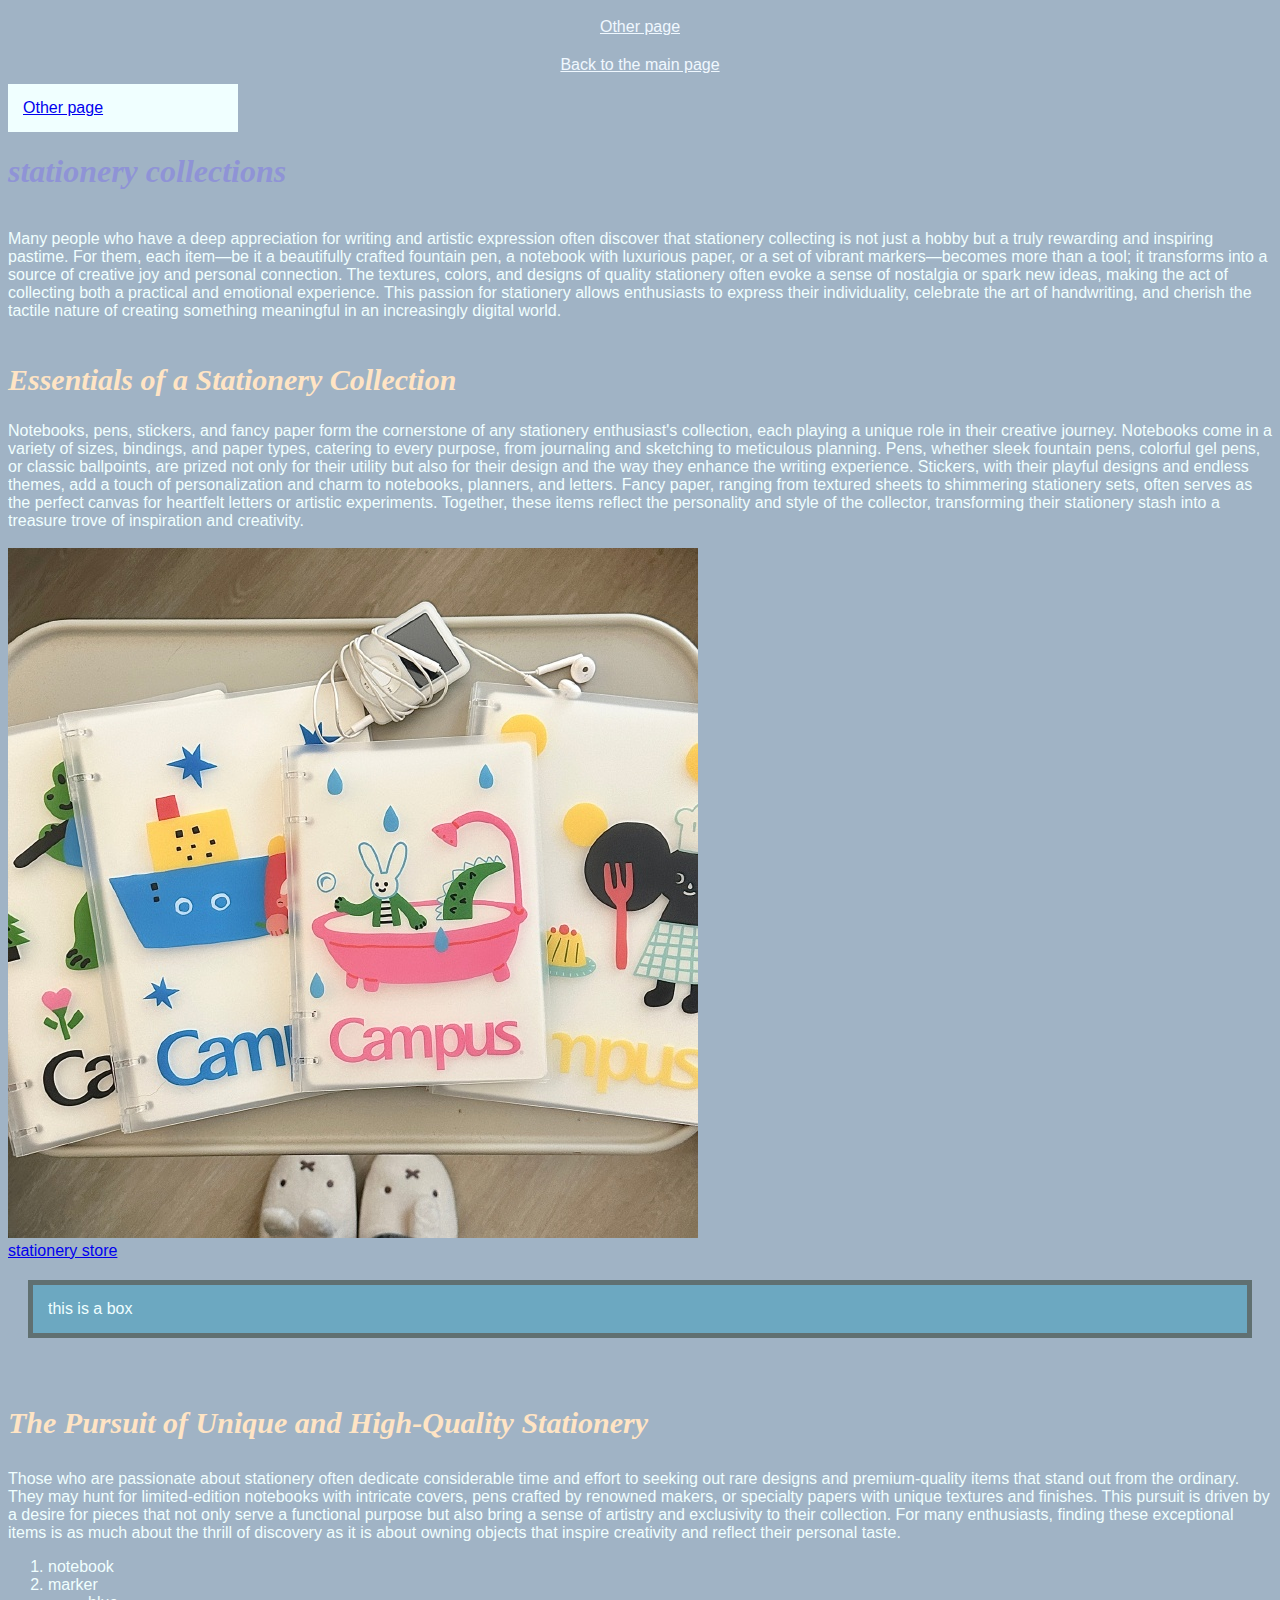
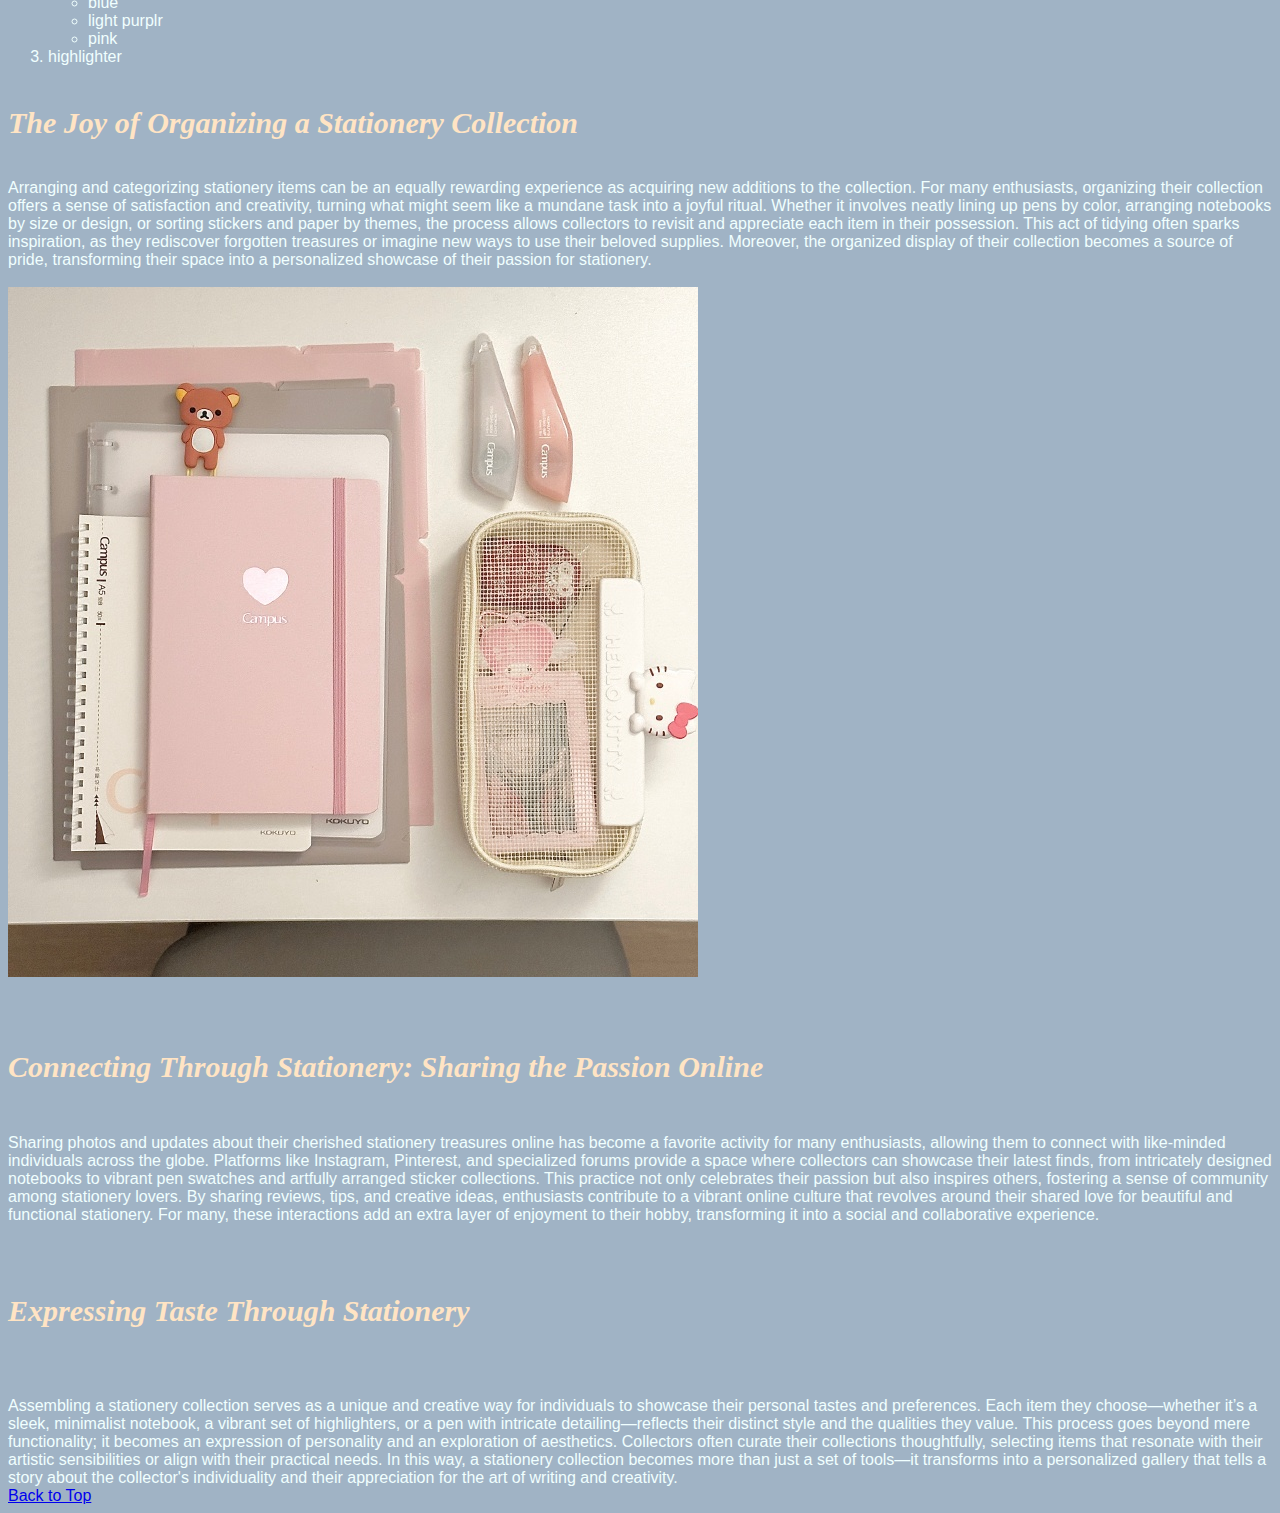
<file: index2.html>
<!DOCTYPE html>
<html lang="en">

<head>
    <meta charset="UTF-8">
    <meta name="viewport" content="width=device-width, initial-scale=1.0">
    <title>Document</title>
    <link rel="stylesheet" href="styles/styles.css">
</head>

<body>
    <div class="navbar">
    <a href="other.html">Other page</a>
    </div>
    <div class="navbar">
    <a href="index.html">Back to the main page</a>
    </div>
    <div class="sidebar">
        <u1>
        <a href="other.html">Other page</a>
        </u1>
    </div>
    <div class="main-content">
    <h1 id="top" style="color: rgb(143, 147, 214);">stationery collections</h1><br>
    Many people who have a deep appreciation for writing and artistic expression often discover that stationery collecting is not just a hobby but a truly rewarding and inspiring pastime. For them, each item—be it a beautifully crafted fountain pen, a notebook with luxurious paper, or a set of vibrant markers—becomes more than a tool; it transforms into a source of creative joy and personal connection. The textures, colors, and designs of quality stationery often evoke a sense of nostalgia or spark new ideas, making the act of collecting both a practical and emotional experience. This passion for stationery allows enthusiasts to express their individuality, celebrate the art of handwriting, and cherish the tactile nature of creating something meaningful in an increasingly digital world.
    <br><br>
    <h2>Essentials of a Stationery Collection</h2>
    Notebooks, pens, stickers, and fancy paper form the cornerstone of any stationery enthusiast's collection, each playing a unique role in their creative journey. Notebooks come in a variety of sizes, bindings, and paper types, catering to every purpose, from journaling and sketching to meticulous planning. Pens, whether sleek fountain pens, colorful gel pens, or classic ballpoints, are prized not only for their utility but also for their design and the way they enhance the writing experience. Stickers, with their playful designs and endless themes, add a touch of personalization and charm to notebooks, planners, and letters. Fancy paper, ranging from textured sheets to shimmering stationery sets, often serves as the perfect canvas for heartfelt letters or artistic experiments. Together, these items reflect the personality and style of the collector, transforming their stationery stash into a treasure trove of inspiration and creativity.
    <br><br>
    <img src="assets/img/stationery1.jpg">
    <br>
    <a href="https://www.kokuyostore.com/en_US/home/?_gl=1*1eaer3p*_up*MQ..*_gs*MQ..&gclid=CjwKCAiArva5BhBiEiwA-oTnXbKiYBCoIrcTKgtTB3PcBULaFVwU1CbHo5vk9UwiTyU27yDriuUkmRoCo_oQAvD_BwE">stationery store</a>
    <br>
    <div class="box-model">
        this is a box
    </div>
    <br>
    <h3>The Pursuit of Unique and High-Quality Stationery</h3>
    Those who are passionate about stationery often dedicate considerable time and effort to seeking out rare designs and premium-quality items that stand out from the ordinary. They may hunt for limited-edition notebooks with intricate covers, pens crafted by renowned makers, or specialty papers with unique textures and finishes. This pursuit is driven by a desire for pieces that not only serve a functional purpose but also bring a sense of artistry and exclusivity to their collection. For many enthusiasts, finding these exceptional items is as much about the thrill of discovery as it is about owning objects that inspire creativity and reflect their personal taste.
    <br>
    <ol>
        <li>notebook</li>
        <li>marker<ul>
            <li>blue</li>
            <li>light purplr</li>
            <li>pink</li>
        </ul></li>

        <li>highlighter</li>
    </ol>
    
    <h4>The Joy of Organizing a Stationery Collection</h4>
    Arranging and categorizing stationery items can be an equally rewarding experience as acquiring new additions to the collection. For many enthusiasts, organizing their collection offers a sense of satisfaction and creativity, turning what might seem like a mundane task into a joyful ritual. Whether it involves neatly lining up pens by color, arranging notebooks by size or design, or sorting stickers and paper by themes, the process allows collectors to revisit and appreciate each item in their possession. This act of tidying often sparks inspiration, as they rediscover forgotten treasures or imagine new ways to use their beloved supplies. Moreover, the organized display of their collection becomes a source of pride, transforming their space into a personalized showcase of their passion for stationery.
    <br><br>
    <img src="assets/img/stationery2.jpg">
    <br><br>
    <h5>Connecting Through Stationery: Sharing the Passion Online</h5>
    Sharing photos and updates about their cherished stationery treasures online has become a favorite activity for many enthusiasts, allowing them to connect with like-minded individuals across the globe. Platforms like Instagram, Pinterest, and specialized forums provide a space where collectors can showcase their latest finds, from intricately designed notebooks to vibrant pen swatches and artfully arranged sticker collections. This practice not only celebrates their passion but also inspires others, fostering a sense of community among stationery lovers. By sharing reviews, tips, and creative ideas, enthusiasts contribute to a vibrant online culture that revolves around their shared love for beautiful and functional stationery. For many, these interactions add an extra layer of enjoyment to their hobby, transforming it into a social and collaborative experience.
    <br>
    <h6>Expressing Taste Through Stationery</h6>
    Assembling a stationery collection serves as a unique and creative way for individuals to showcase their personal tastes and preferences. Each item they choose—whether it’s a sleek, minimalist notebook, a vibrant set of highlighters, or a pen with intricate detailing—reflects their distinct style and the qualities they value. This process goes beyond mere functionality; it becomes an expression of personality and an exploration of aesthetics. Collectors often curate their collections thoughtfully, selecting items that resonate with their artistic sensibilities or align with their practical needs. In this way, a stationery collection becomes more than just a set of tools—it transforms into a personalized gallery that tells a story about the collector's individuality and their appreciation for the art of writing and creativity.
    <br>
</div>
<a href="#top">Back to Top</a>
</body>

</html>
</file>
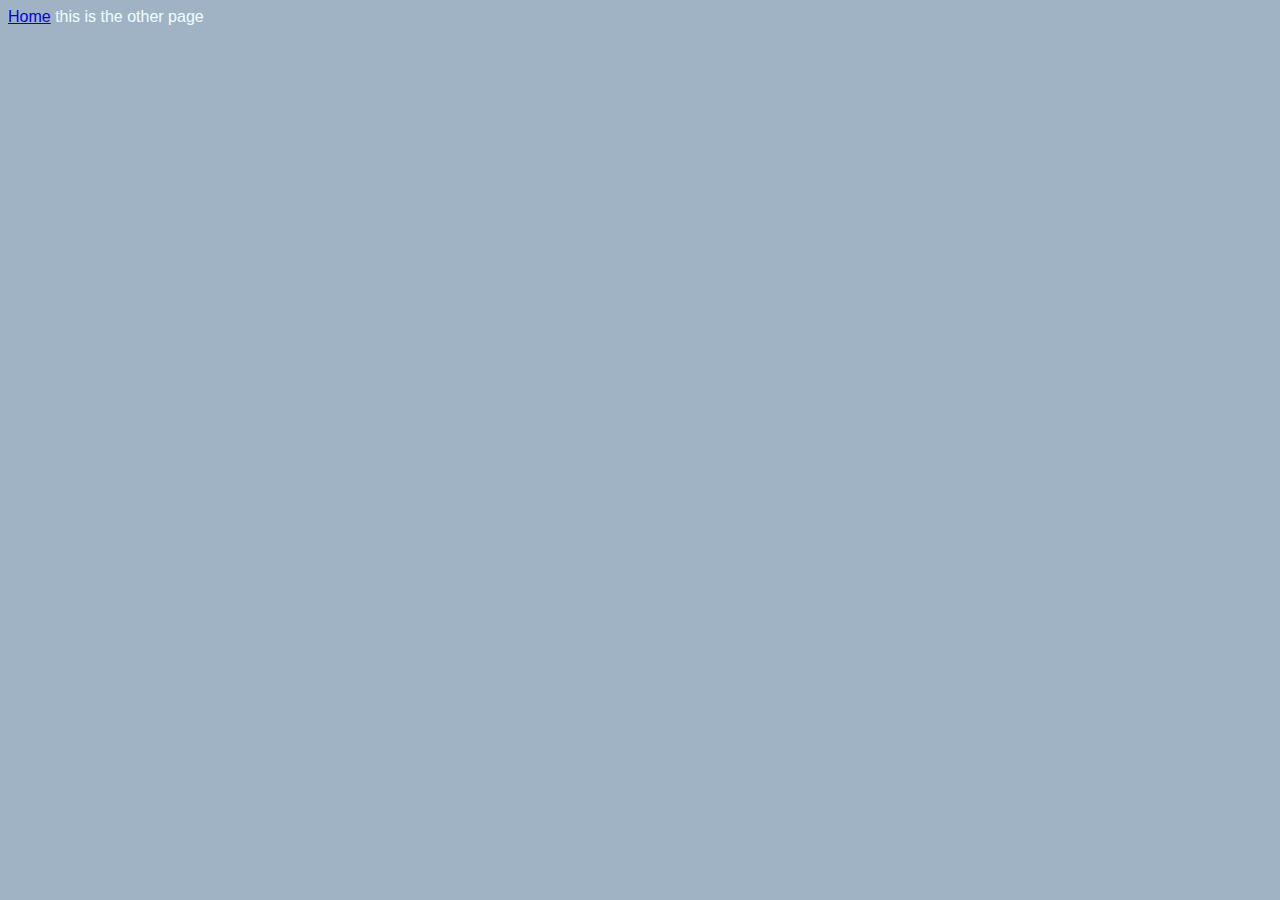
<file: other.html>
<!DOCTYPE html>
<html lang="en">
<head>
    <meta charset="UTF-8">
    <meta name="viewport" content="width=device-width, initial-scale=1.0">
    <title>Document</title>
    <link rel="stylesheet" href="styles/styles.css">
</head>
<body>
    <a href="index2.html">Home</a>
    this is the other page
</body>
</html>
</file>
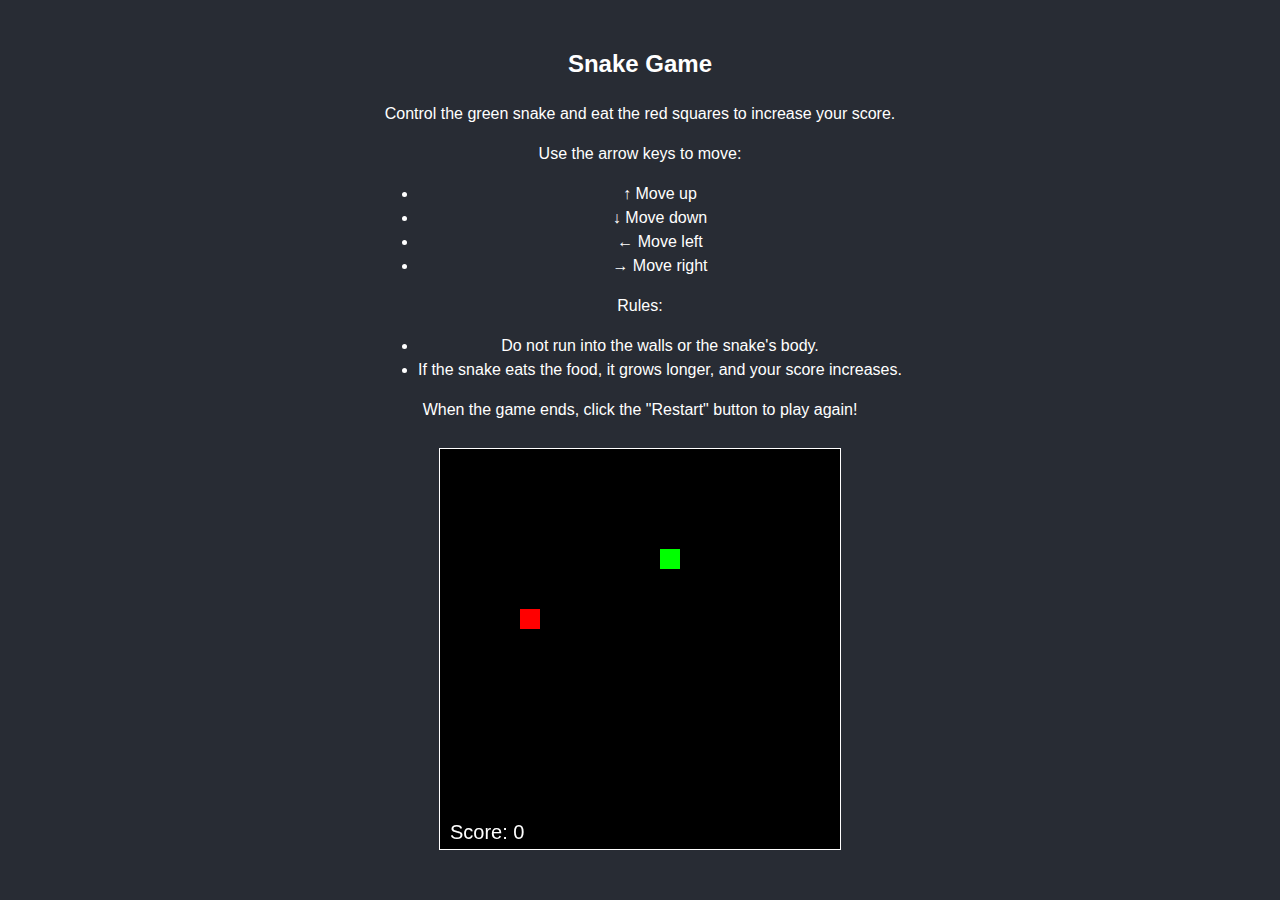
<file: html/aiwebapp.html>
<!DOCTYPE html>
<html lang="en">
<head>
    <meta charset="UTF-8">
    <meta name="viewport" content="width=device-width, initial-scale=1.0">
    <title>Snake Game</title>
    <style>
        body {
            display: flex;
            flex-direction: column;
            justify-content: center;
            align-items: center;
            height: 100vh;
            margin: 0;
            background-color: #282c34;
            color: #fff;
            font-family: Arial, sans-serif;
        }
        canvas {
            border: 1px solid #fff;
        }
        .instructions {
            text-align: center;
            margin-bottom: 10px;
            font-size: 16px;
            line-height: 1.5;
        }
        .game-over {
            font-size: 24px;
            color: red;
            margin-top: 20px;
        }
        #restartButton {
            display: none;
            margin-top: 10px;
            padding: 10px 20px;
            font-size: 16px;
            background-color: #00ff00;
            color: #000;
            border: none;
            border-radius: 5px;
            cursor: pointer;
        }
        #restartButton:hover {
            background-color: #00cc00;
        }
    </style>
</head>
<body>
    <div class="instructions">
        <h2>Snake Game</h2>
        <p>Control the green snake and eat the red squares to increase your score.</p>
        <p>Use the arrow keys to move:</p>
        <ul>
            <li><b>↑</b> Move up</li>
            <li><b>↓</b> Move down</li>
            <li><b>←</b> Move left</li>
            <li><b>→</b> Move right</li>
        </ul>
        <p>Rules:</p>
        <ul>
            <li>Do not run into the walls or the snake's body.</li>
            <li>If the snake eats the food, it grows longer, and your score increases.</li>
        </ul>
        <p>When the game ends, click the "Restart" button to play again!</p>
    </div>
    <div>
        <canvas id="gameCanvas" width="400" height="400"></canvas>
        <div id="gameStatus" class="game-over"></div>
        <button id="restartButton" onclick="restartGame()">Restart</button>
    </div>
    <script>
        const canvas = document.getElementById("gameCanvas");
        const ctx = canvas.getContext("2d");
        const restartButton = document.getElementById("restartButton");
        const gameStatus = document.getElementById("gameStatus");

        const box = 20; // Size of each grid square
        const canvasSize = canvas.width; // Width and height of canvas
        const gridCount = canvasSize / box;

        let snake, food, direction, nextDirection, score, gameInterval, canChangeDirection;

        // Initialize game state
        function initGame() {
            snake = [{ x: 5 * box, y: 5 * box }];
            food = generateFood();
            direction = "RIGHT";
            nextDirection = "RIGHT";
            score = 0;
            gameStatus.innerText = "";
            restartButton.style.display = "none";
            canChangeDirection = true;
            startGameLoop();
        }

        // Generate food at a random position not overlapping the snake
        function generateFood() {
            let newFood;
            do {
                newFood = {
                    x: Math.floor(Math.random() * gridCount) * box,
                    y: Math.floor(Math.random() * gridCount) * box,
                };
            } while (snake.some(segment => segment.x === newFood.x && segment.y === newFood.y));
            return newFood;
        }

        // Draw the game components (snake, food, score)
        function drawGame() {
            ctx.fillStyle = "#000";
            ctx.fillRect(0, 0, canvasSize, canvasSize);

            // Draw the snake
            snake.forEach((segment, index) => {
                ctx.fillStyle = index === 0 ? "#00FF00" : "#FFFFFF";
                ctx.fillRect(segment.x, segment.y, box, box);
            });

            // Draw the food
            ctx.fillStyle = "red";
            ctx.fillRect(food.x, food.y, box, box);

            // Display the score
            ctx.fillStyle = "#FFFFFF";
            ctx.font = "20px Arial";
            ctx.fillText(`Score: ${score}`, 10, canvasSize - 10);
        }

        // Move the snake and update game state
        function moveSnake() {
            const head = { ...snake[0] };
            direction = nextDirection;

            switch (direction) {
                case "UP": head.y -= box; break;
                case "DOWN": head.y += box; break;
                case "LEFT": head.x -= box; break;
                case "RIGHT": head.x += box; break;
            }

            // Check if the snake eats the food
            if (head.x === food.x && head.y === food.y) {
                score++;
                food = generateFood();
            } else {
                snake.pop(); // Remove tail if no food is eaten
            }

            // Check for collisions
            if (
                head.x < 0 || 
                head.y < 0 || 
                head.x >= canvasSize || 
                head.y >= canvasSize ||
                snake.some(segment => segment.x === head.x && segment.y === head.y)
            ) {
                endGame();
                return;
            }

            snake.unshift(head); // Add new head to the snake
            canChangeDirection = true; // Allow direction change after moving
        }

        // Change the snake's direction
        function changeDirection(event) {
            if (!canChangeDirection) return; // Prevent multiple direction changes per frame

            const newDirection = {
                ArrowUp: "UP",
                ArrowDown: "DOWN",
                ArrowLeft: "LEFT",
                ArrowRight: "RIGHT",
            }[event.key];

            const isOpposite =
                (direction === "UP" && newDirection === "DOWN") ||
                (direction === "DOWN" && newDirection === "UP") ||
                (direction === "LEFT" && newDirection === "RIGHT") ||
                (direction === "RIGHT" && newDirection === "LEFT");

            if (newDirection && !isOpposite) {
                nextDirection = newDirection;
                canChangeDirection = false; // Prevent further direction changes until next frame
            }
        }

        // End the game and show the restart button
        function endGame() {
            gameStatus.innerText = "Game Over!";
            restartButton.style.display = "inline-block";
            clearInterval(gameInterval);
        }

        // Start the game loop
        function startGameLoop() {
            gameInterval = setInterval(() => {
                moveSnake();
                drawGame();
            }, 100);
        }

        // Restart the game
        function restartGame() {
            initGame();
        }

        // Event listener for key presses
        document.addEventListener("keydown", changeDirection);

        // Start the game
        initGame();
    </script>
</body>
</html>
</file>
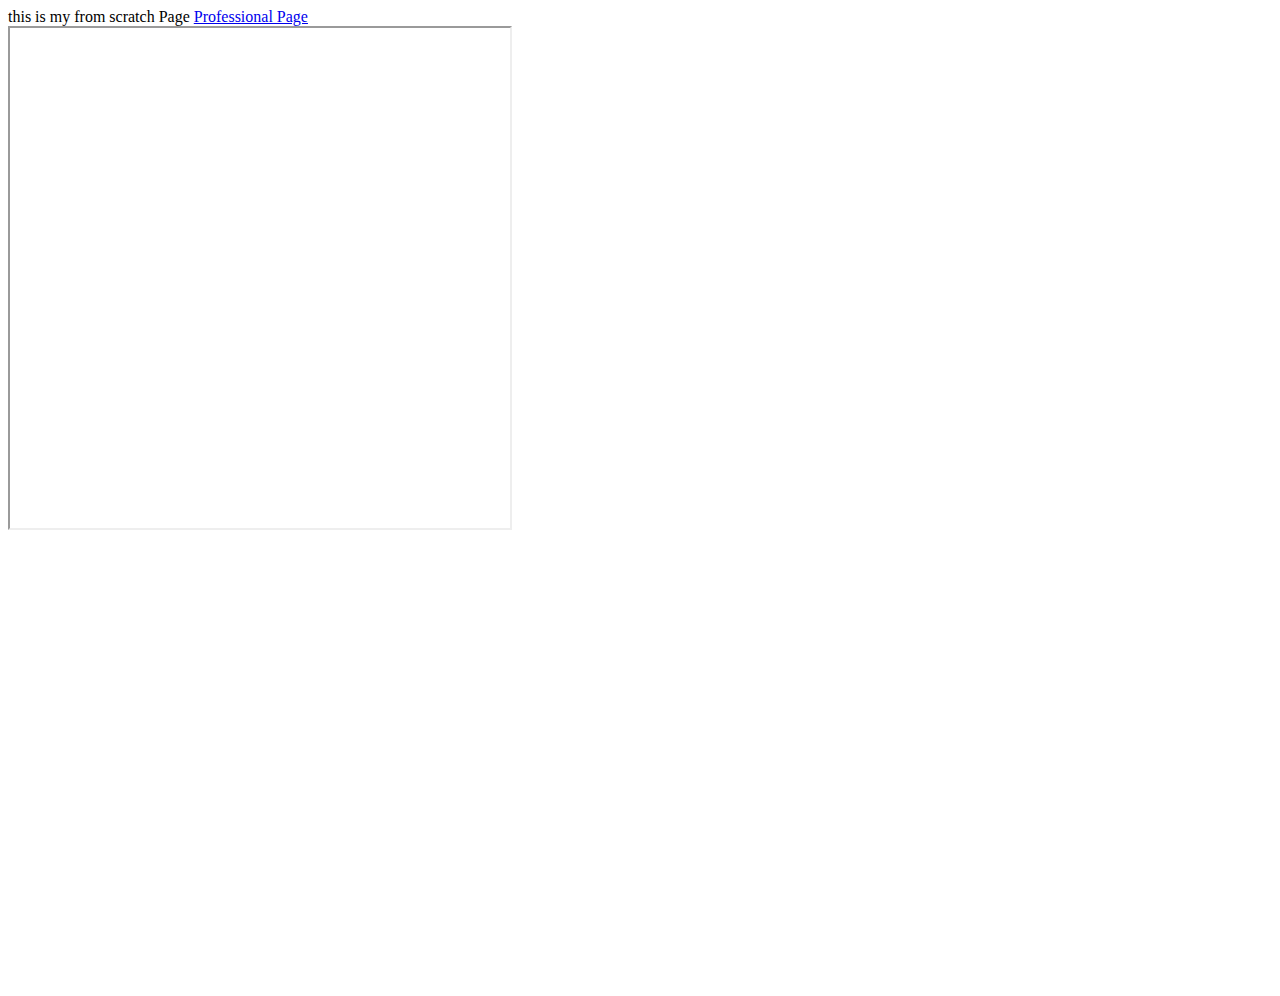
<file: html/stratch.html>
<!DOCTYPE html>
<html lang="en">
<head>
    <meta charset="UTF-8">
    <meta name="viewport" content="width=device-width, initial-scale=1.0">
    <title>Stratch Page</title>
</head>
<body>
    this is my from scratch Page
    <a href="../index.html">Professional Page</a>
    <div class='tableauPlaceholder' id='viz1733333949388' style='position: relative'><noscript><a href='#'><img alt='Fruit ' src='https:&#47;&#47;public.tableau.com&#47;static&#47;images&#47;US&#47;USFruitConsumption&#47;Fruit&#47;1_rss.png' style='border: none' /></a></noscript><object class='tableauViz'  style='display:none;'><param name='host_url' value='https%3A%2F%2Fpublic.tableau.com%2F' /> <param name='embed_code_version' value='3' /> <param name='site_root' value='' /><param name='name' value='USFruitConsumption&#47;Fruit' /><param name='tabs' value='no' /><param name='toolbar' value='yes' /><param name='static_image' value='https:&#47;&#47;public.tableau.com&#47;static&#47;images&#47;US&#47;USFruitConsumption&#47;Fruit&#47;1.png' /> <param name='animate_transition' value='yes' /><param name='display_static_image' value='yes' /><param name='display_spinner' value='yes' /><param name='display_overlay' value='yes' /><param name='display_count' value='yes' /><param name='language' value='zh-CN' /></object></div>                <script type='text/javascript'>                    var divElement = document.getElementById('viz1733333949388');                    var vizElement = divElement.getElementsByTagName('object')[0];                    vizElement.style.width='900px';vizElement.style.height='752px';                    var scriptElement = document.createElement('script');                    scriptElement.src = 'https://public.tableau.com/javascripts/api/viz_v1.js';                    vizElement.parentNode.insertBefore(scriptElement, vizElement);                </script>
<iframe src="https://www.churchofjesuschrist.org/?lang=eng" width="500" height="500"></iframe>
<iframe 
    width="800" 
    height="450" 
    src="https://www.youtube.com/watch?v=OgYTHRrTkxg&t=4938s&ab_channel=MinnzPiano" 
    title="YouTube Player" 
    frameborder="0" 
    allow="autoplay; encrypted-media" 
    allowfullscreen>
</iframe>

</body>
</html>
</file>
<file: styles/styles.css>
body{
    background-color: rgb(160, 179, 197);
    color: azure;
    font-family: 'Lucida Sans', 'Lucida Sans Regular', 'Lucida Grande', 'Lucida Sans Unicode', Geneva, Verdana, sans-serif;
}
h1,h2,h3,h4,h5,h6{
    color: bisque;
    font-family: Cambria, Cochin, Georgia, Times, 'Times New Roman', serif;
    font-style: italic;
}
h2,h3,h4,h5,h6{
    font-size: 30px;
}
.main-content{
    margin: left 220px;;
}
.sidebar{
    background-color: azure;
    width: 200px;
    height: 100%;
    left: 0;
    padding: 15px;
}
.navbar{
    padding: 10px;
    display: flex;
    justify-content: space-around;
    align-items: center;
    color: blanchedalmond;
}
.navbar a{
    color: aliceblue;
}
.navbar a:hover{
    background-color: blue;
    border-radius: 5px;
}
.box-model{
    padding: 15px;
    background-color: rgb(108, 168, 193);
    border: 5px solid rgb(96, 112, 113);
    margin: 20px;
}
</file>
